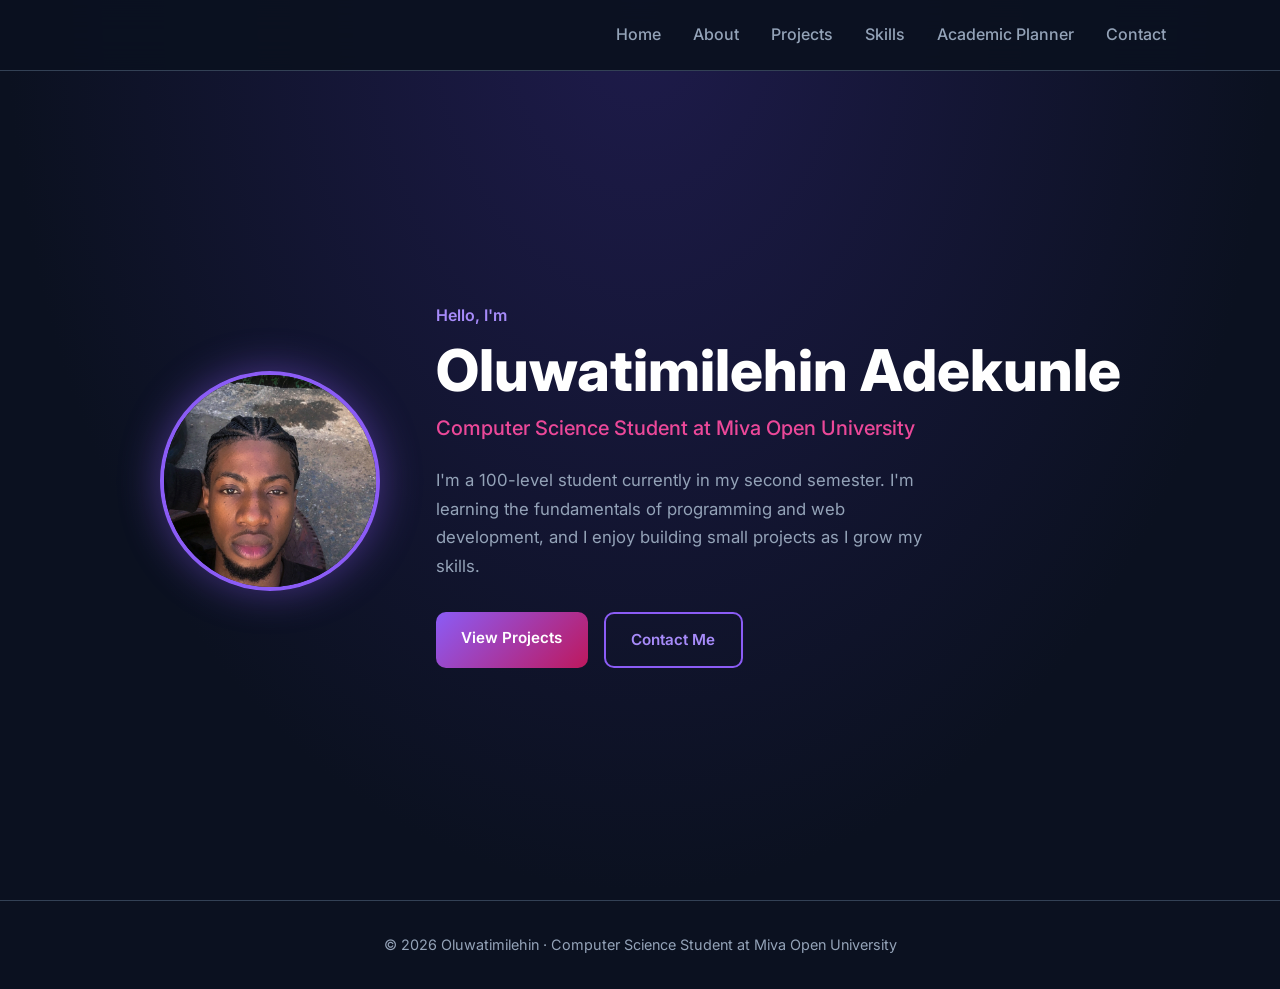
<file: index.html>
<!DOCTYPE html>
<html lang="en">
<head>
  <meta charset="UTF-8">
  <meta name="viewport" content="width=device-width, initial-scale=1.0">
  <title>Oluwatimilehin's | Portfolio</title>
  <meta name="description" content="Portfolio of a Computer Science student at Miva University">
  <link rel="stylesheet" href="styles.css">
  <link rel="preconnect" href="https://fonts.googleapis.com">
  <link href="https://fonts.googleapis.com/css2?family=Inter:wght@400;500;600;700;800&display=swap" rel="stylesheet">
</head>
<body>

  <!-- Navigation -->
  <nav class="navbar">
    <div class="container">
      <a href="index.html" class="logo"><span></span></a>
      <ul class="nav-links">
        <li><a href="index.html">Home</a></li>
        <li><a href="about.html">About</a></li>
        <li><a href="projects.html">Projects</a></li>
        <li><a href="skills.html">Skills</a></li>
       <li><a href="academic-planner.html">Academic Planner</a></li>
        <li><a href="contact.html">Contact</a></li>
      </ul>
      <button class="menu-toggle" aria-label="Menu">☰</button>
    </div>
  </nav>

  <!-- Hero Section -->
  <section id="home" class="hero">
    <div class="container hero-container">
      <div class="hero-image">
        <img src="profile.jpg" alt="Your Name">
      </div>
      <div class="hero-text">
        <p class="greeting">Hello, I'm</p>
        <h1>Oluwatimilehin Adekunle</h1>
        <h2 class="subtitle">Computer Science Student at Miva Open University</h2>
        <p class="hero-desc">
          I'm a 100-level student currently in my second semester.  
          I'm learning the fundamentals of programming and web development,  
          and I enjoy building small projects as I grow my skills.
        </p>
        <div class="hero-buttons">
          <a href="projects.html" class="btn primary">View Projects</a>
          <a href="contact.html" class="btn secondary">Contact Me</a>
        </div>
      </div>
    </div>
  </section>

  <footer>
    <div class="container">
      <p>© 2026 Oluwatimilehin · Computer Science Student at Miva Open University</p>
    </div>
  </footer>

  <script src="script.js"></script>
</body>
</html>
</file>
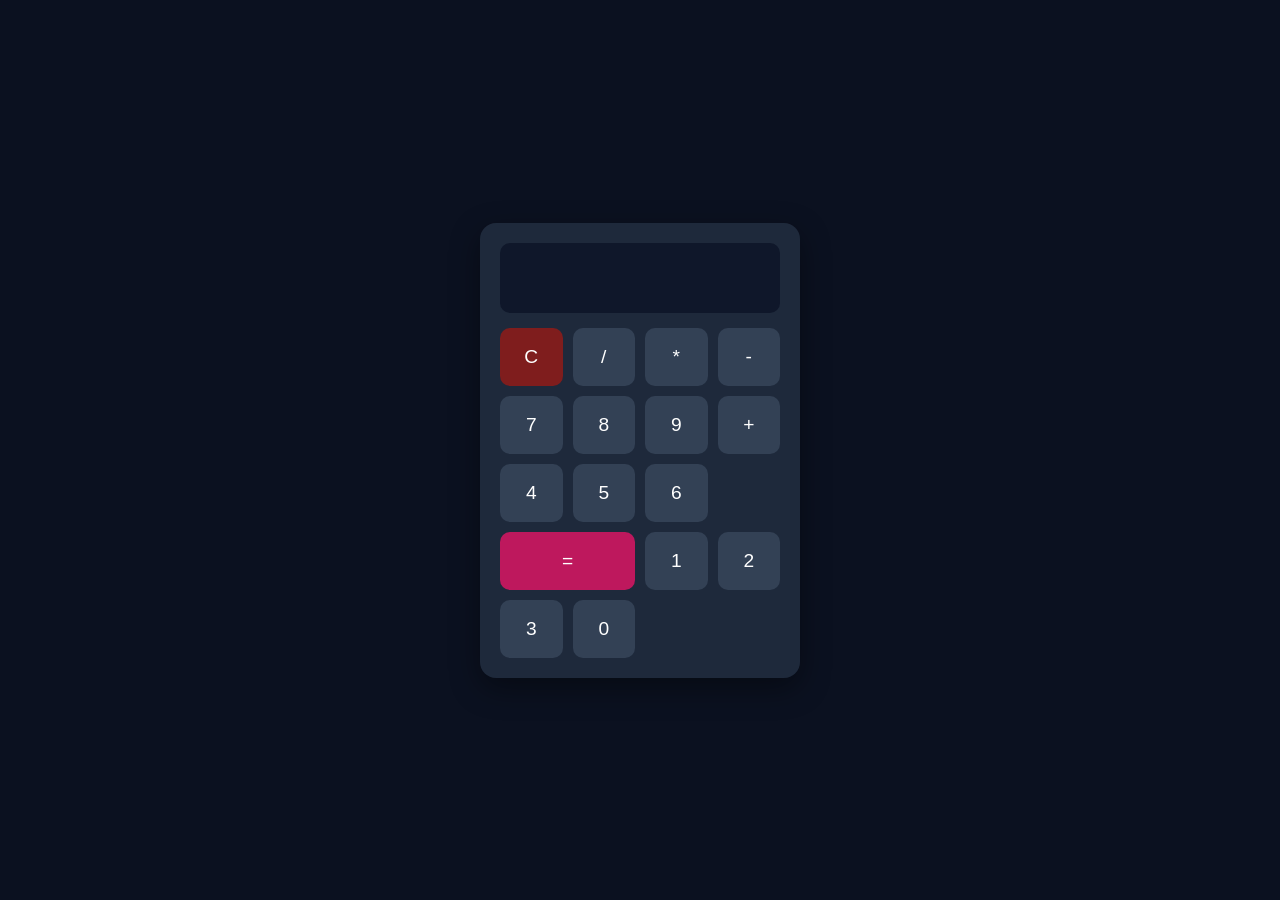
<file: projects/calculator/index.html>
<!DOCTYPE html>
<html lang="en">
<head>
  <meta charset="UTF-8">
  <meta name="viewport" content="width=device-width, initial-scale=1.0">
  <title>Simple Calculator</title>
  <style>
    * { margin: 0; padding: 0; box-sizing: border-box; font-family: Arial, sans-serif; }
    body { background: #0b1120; height: 100vh; display: flex; justify-content: center; align-items: center; }
    .calculator { background: #1e293b; padding: 20px; border-radius: 16px; width: 320px; box-shadow: 0 10px 30px rgba(0,0,0,0.4); }
    #display { width: 100%; height: 70px; background: #0f172a; color: white; border: none; border-radius: 10px; font-size: 2rem; text-align: right; padding: 10px 15px; margin-bottom: 15px; }
    .buttons { display: grid; grid-template-columns: repeat(4, 1fr); gap: 10px; }
    button { padding: 18px; font-size: 1.2rem; border: none; border-radius: 10px; background: #334155; color: white; cursor: pointer; }
    button:hover { background: #8b5cf6; }
    .equal { background: #be185d; grid-column: span 2; }
    .equal:hover { background: #ec4899; }
    .clear { background: #7f1d1d; }
  </style>
</head>
<body>
  <div class="calculator">
    <input type="text" id="display" disabled>
    <div class="buttons">
      <button class="clear" onclick="clearDisplay()">C</button>
      <button onclick="append('/')">/</button>
      <button onclick="append('*')">*</button>
      <button onclick="append('-')">-</button>
      <button onclick="append('7')">7</button>
      <button onclick="append('8')">8</button>
      <button onclick="append('9')">9</button>
      <button onclick="append('+')">+</button>
      <button onclick="append('4')">4</button>
      <button onclick="append('5')">5</button>
      <button onclick="append('6')">6</button>
      <button onclick="calculate()" class="equal">=</button>
      <button onclick="append('1')">1</button>
      <button onclick="append('2')">2</button>
      <button onclick="append('3')">3</button>
      <button onclick="append('0')">0</button>
    </div>
  </div>
  <script>
    const display = document.getElementById('display');
    function append(value) { display.value += value; }
    function clearDisplay() { display.value = ''; }
    function calculate() {
      try { display.value = eval(display.value); } 
      catch { display.value = 'Error'; }
    }
  </script>
</body>
</html>
</file>
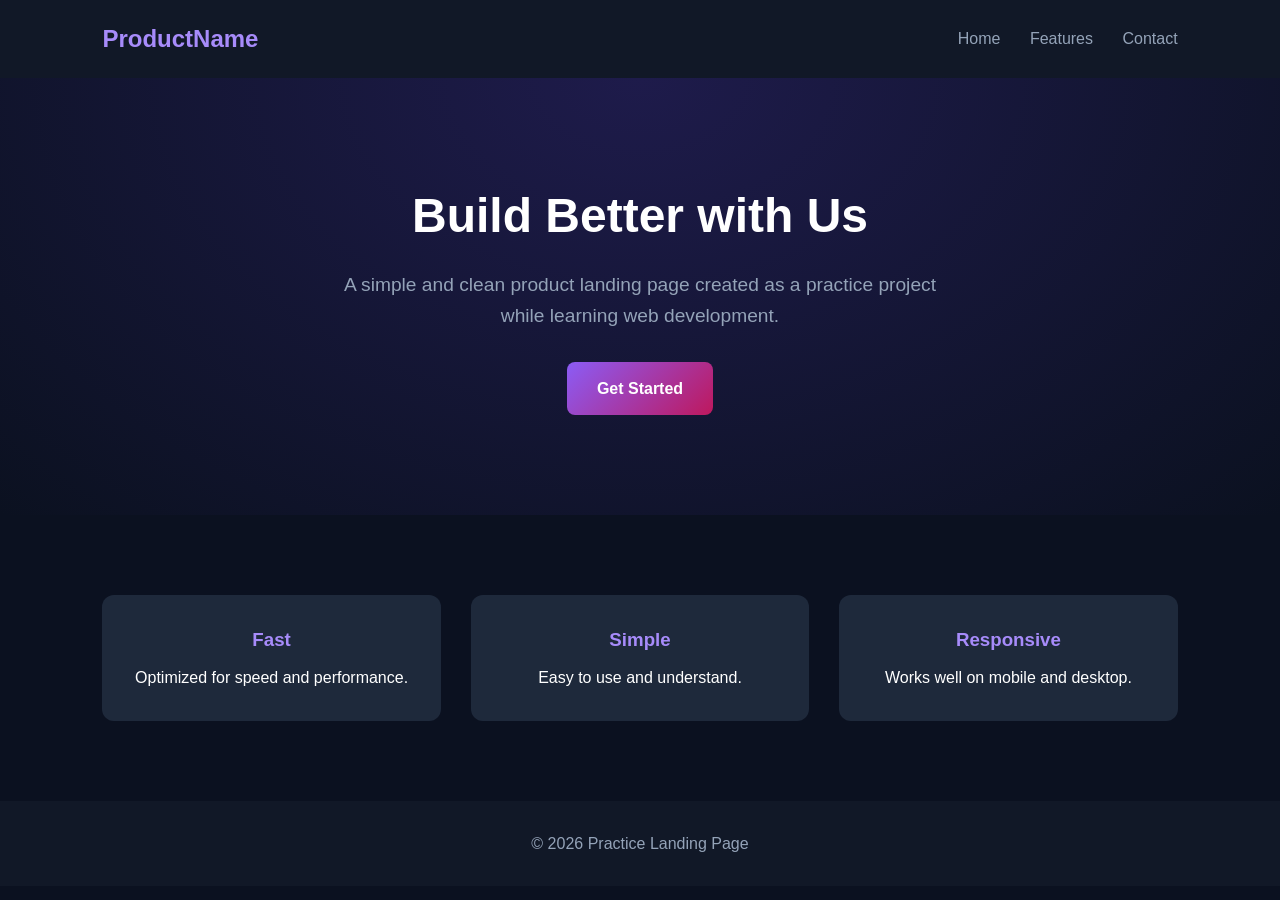
<file: projects/landing-page/index.html>
<!DOCTYPE html>
<html lang="en">
<head>
  <meta charset="UTF-8">
  <meta name="viewport" content="width=device-width, initial-scale=1.0">
  <title>Product Landing Page</title>
  <style>
    * { margin: 0; padding: 0; box-sizing: border-box; font-family: Arial, sans-serif; }
    body { background: #0b1120; color: white; line-height: 1.6; }
    header { display: flex; justify-content: space-between; align-items: center; padding: 20px 8%; background: #111827; }
    .logo { font-size: 1.5rem; font-weight: bold; color: #a78bfa; }
    nav a { color: #94a3b8; margin-left: 25px; text-decoration: none; }
    nav a:hover { color: #a78bfa; }
    .hero { text-align: center; padding: 100px 20px; background: radial-gradient(ellipse at top, #1e1b4b, #0b1120); }
    .hero h1 { font-size: 3rem; margin-bottom: 15px; }
    .hero p { color: #94a3b8; max-width: 600px; margin: 0 auto 30px; font-size: 1.2rem; }
    .btn { display: inline-block; padding: 14px 30px; background: linear-gradient(135deg, #8b5cf6, #be185d); color: white; text-decoration: none; border-radius: 8px; font-weight: bold; }
    .features { display: grid; grid-template-columns: repeat(auto-fit, minmax(250px, 1fr)); gap: 30px; padding: 80px 8%; }
    .feature { background: #1e293b; padding: 30px; border-radius: 12px; text-align: center; }
    .feature h3 { color: #a78bfa; margin-bottom: 10px; }
    footer { text-align: center; padding: 30px; background: #111827; color: #94a3b8; }
  </style>
</head>
<body>
  <header>
    <div class="logo">ProductName</div>
    <nav>
      <a href="#">Home</a>
      <a href="#">Features</a>
      <a href="#">Contact</a>
    </nav>
  </header>
  <section class="hero">
    <h1>Build Better with Us</h1>
    <p>A simple and clean product landing page created as a practice project while learning web development.</p>
    <a href="#" class="btn">Get Started</a>
  </section>
  <section class="features">
    <div class="feature"><h3>Fast</h3><p>Optimized for speed and performance.</p></div>
    <div class="feature"><h3>Simple</h3><p>Easy to use and understand.</p></div>
    <div class="feature"><h3>Responsive</h3><p>Works well on mobile and desktop.</p></div>
  </section>
  <footer><p>© 2026 Practice Landing Page</p></footer>
</body>
</html>
</file>
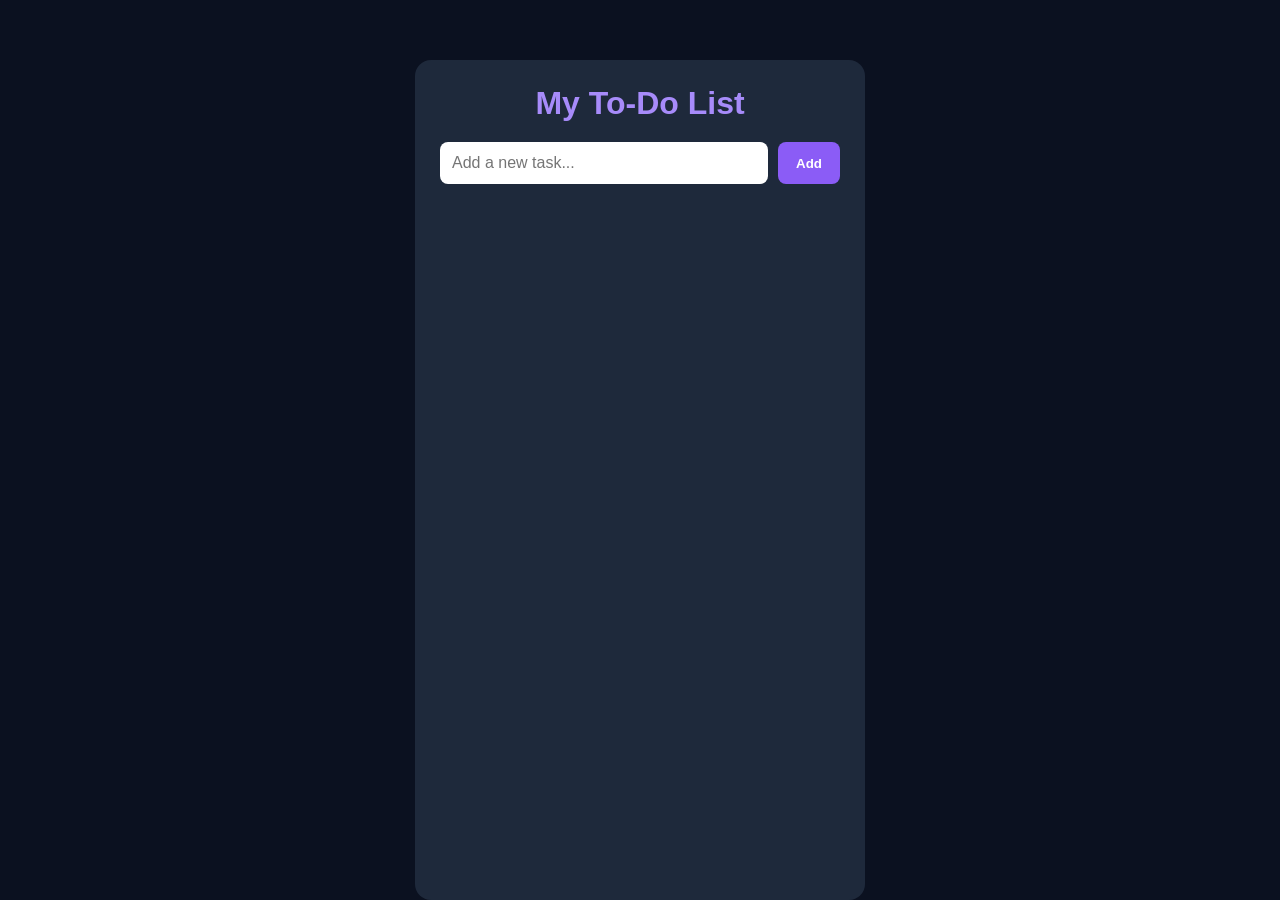
<file: projects/todo-list/index.html>
<!DOCTYPE html>
<html lang="en">
<head>
  <meta charset="UTF-8">
  <meta name="viewport" content="width=device-width, initial-scale=1.0">
  <title>To-Do List</title>
  <style>
    * { margin: 0; padding: 0; box-sizing: border-box; font-family: Arial, sans-serif; }
    body { background: #0b1120; color: white; min-height: 100vh; display: flex; justify-content: center; padding-top: 60px; }
    .container { width: 100%; max-width: 450px; background: #1e293b; padding: 25px; border-radius: 16px; }
    h1 { text-align: center; margin-bottom: 20px; color: #a78bfa; }
    .input-section { display: flex; gap: 10px; margin-bottom: 20px; }
    input { flex: 1; padding: 12px; border: none; border-radius: 8px; font-size: 1rem; }
    button { padding: 12px 18px; background: #8b5cf6; color: white; border: none; border-radius: 8px; cursor: pointer; font-weight: bold; }
    button:hover { background: #7c3aed; }
    ul { list-style: none; }
    li { background: #334155; padding: 12px 15px; margin-bottom: 10px; border-radius: 8px; display: flex; justify-content: space-between; align-items: center; }
    li.completed { text-decoration: line-through; opacity: 0.6; }
    .delete-btn { background: #be185d; padding: 6px 10px; font-size: 0.85rem; }
  </style>
</head>
<body>
  <div class="container">
    <h1>My To-Do List</h1>
    <div class="input-section">
      <input type="text" id="taskInput" placeholder="Add a new task...">
      <button onclick="addTask()">Add</button>
    </div>
    <ul id="taskList"></ul>
  </div>
  <script>
    function addTask() {
      const input = document.getElementById('taskInput');
      const taskText = input.value.trim();
      if (taskText === '') return;
      const li = document.createElement('li');
      li.innerHTML = `
        <span onclick="this.parentElement.classList.toggle('completed')">${taskText}</span>
        <button class="delete-btn" onclick="this.parentElement.remove()">Delete</button>
      `;
      document.getElementById('taskList').appendChild(li);
      input.value = '';
    }
    document.getElementById('taskInput').addEventListener('keypress', function(e) {
      if (e.key === 'Enter') addTask();
    });
  </script>
</body>
</html>
</file>
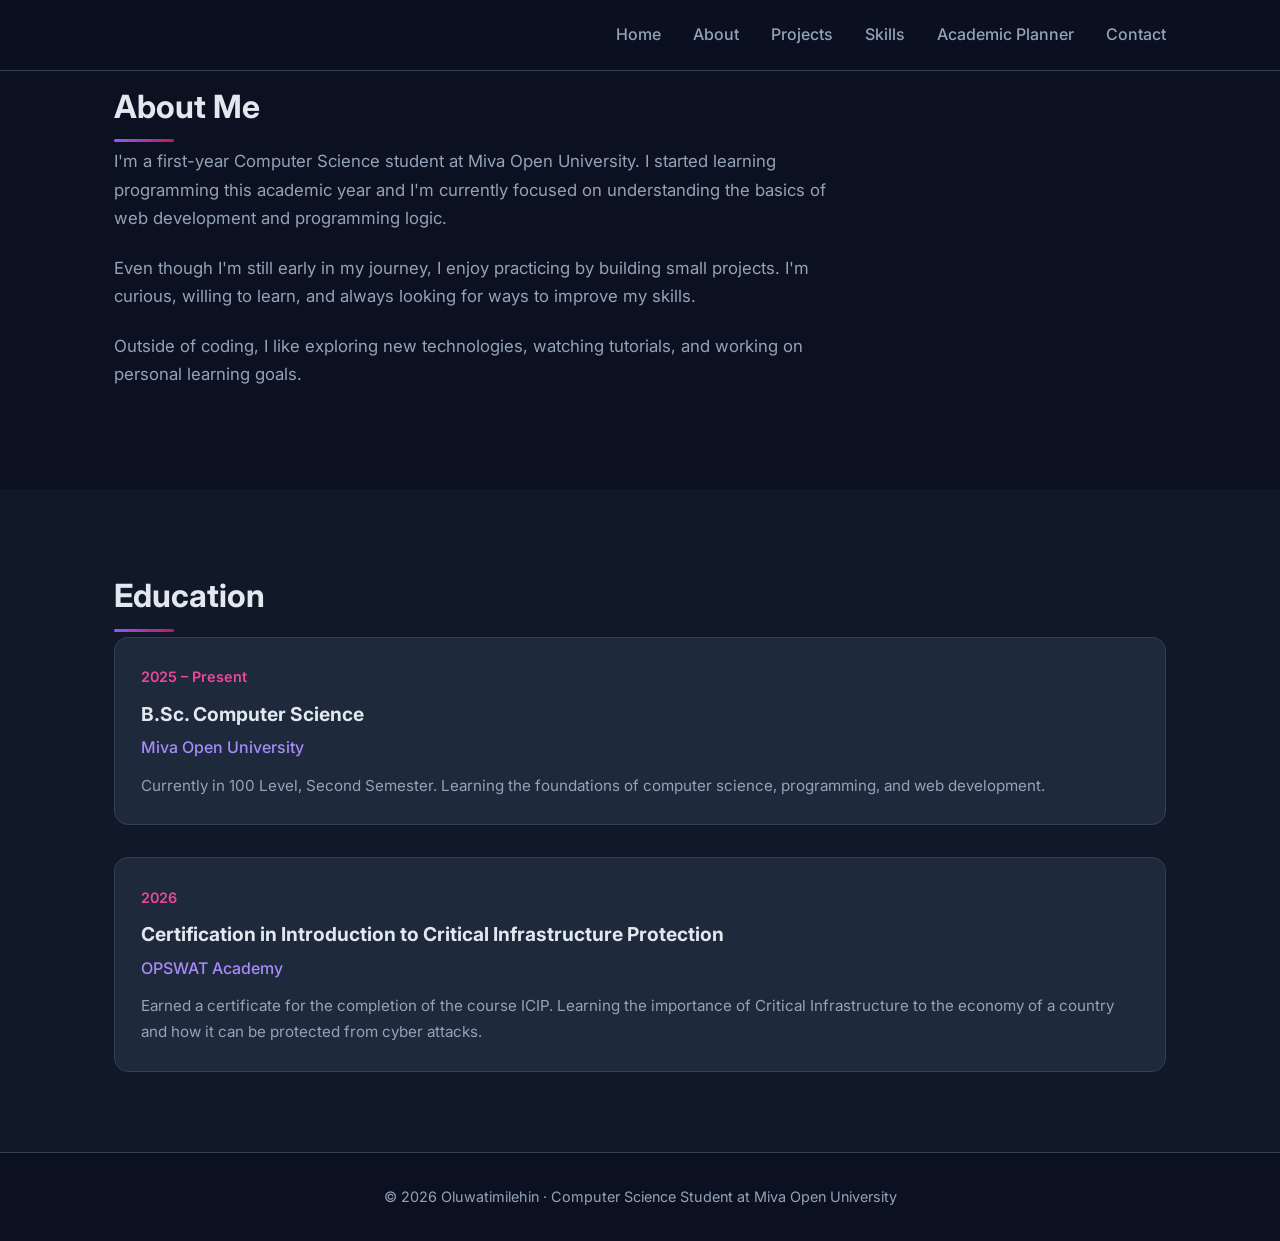
<file: about.html>
<!DOCTYPE html>
<html lang="en">
<head>
  <meta charset="UTF-8">
  <meta name="viewport" content="width=device-width, initial-scale=1.0">
  <title>About | Oluwatimilehin's Portfolio</title>
  <link rel="stylesheet" href="styles.css">
  <link rel="preconnect" href="https://fonts.googleapis.com">
  <link href="https://fonts.googleapis.com/css2?family=Inter:wght@400;500;600;700;800&display=swap" rel="stylesheet">
</head>
<body>

  <!-- Navigation -->
  <nav class="navbar">
    <div class="container">
      <a href="index.html" class="logo"><span></span></a>
      <ul class="nav-links">
        <li><a href="index.html">Home</a></li>
        <li><a href="about.html">About</a></li>
        <li><a href="projects.html">Projects</a></li>
        <li><a href="skills.html">Skills</a></li>
        <li><a href="academic-planner.html">Academic Planner</a></li>
        <li><a href="contact.html">Contact</a></li>
      </ul>
      <button class="menu-toggle" aria-label="Menu">☰</button>
    </div>
  </nav>

  <!-- About -->
  <section id="about" class="section">
    <div class="container">
      <h2 class="section-title">About Me</h2>
      <div class="about-text">
        <p>
          I'm a first-year Computer Science student at Miva Open University.  
          I started learning programming this academic year and I'm currently focused on understanding the basics of web development and programming logic.
        </p>
        <p>
          Even though I'm still early in my journey, I enjoy practicing by building small projects.  
          I'm curious, willing to learn, and always looking for ways to improve my skills.
        </p>
        <p>
          Outside of coding, I like exploring new technologies, watching tutorials, and working on personal learning goals.
        </p>
      </div>
    </div>
  </section>
<!-- Education -->
  <section id="education" class="section alt">
    <div class="container">
      <h2 class="section-title">Education</h2>
      
      <div class="education-grid">
        <div class="edu-card">
          <span class="edu-year">2025 – Present</span>
          <h3>B.Sc. Computer Science</h3>
          <h4>Miva Open University</h4>
          <p>
            Currently in 100 Level, Second Semester.  
            Learning the foundations of computer science, programming, and web development.
          </p>
        </div>
      </div>
      
      <div class="education-grid" style="margin-top: 2rem;">
        <div class="edu-card">
          <span class="edu-year">2026</span>
          <h3>Certification in Introduction to Critical Infrastructure Protection</h3>
          <h4>OPSWAT Academy</h4>
          <p>
            Earned a certificate for the completion of the course ICIP.  
            Learning the importance of Critical Infrastructure to the economy of a country and how it can be protected from cyber attacks.
          </p>
        </div>
      </div>

    </div>
  </section>

  <footer>
    <div class="container">
      <p>© 2026 Oluwatimilehin · Computer Science Student at Miva Open University</p>
    </div>
  </footer>

  <script src="script.js"></script>
</body>
</html>
</file>
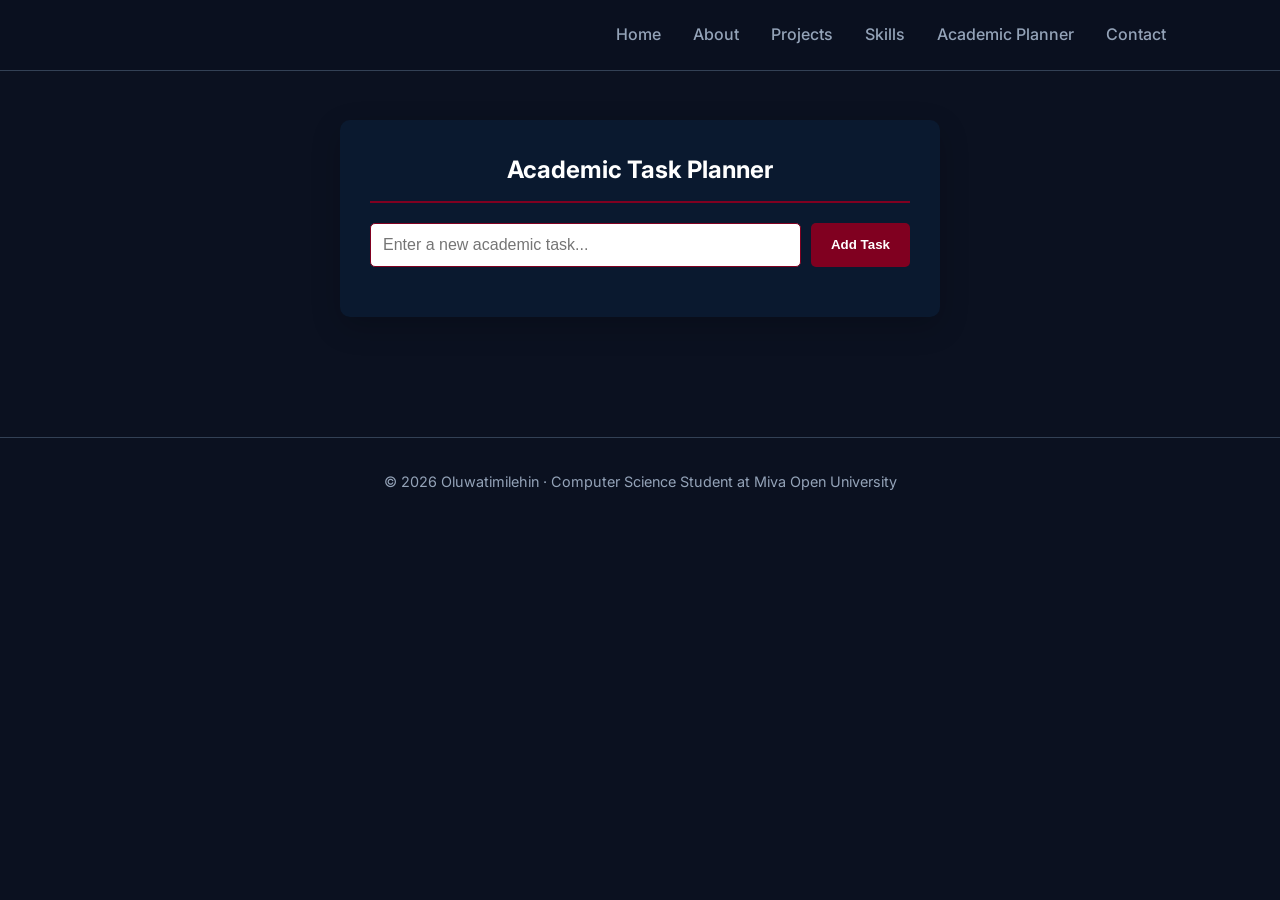
<file: academic-planner.html>
<!DOCTYPE html>
<html lang="en">
<head>
  <meta charset="UTF-8">
  <meta name="viewport" content="width=device-width, initial-scale=1.0">
  <title>Academic Planner | Oluwatimilehin's Portfolio</title>
  <link rel="stylesheet" href="styles.css">
  <link rel="preconnect" href="https://fonts.googleapis.com">
  <link href="https://fonts.googleapis.com/css2?family=Inter:wght@400;500;600;700;800&display=swap" rel="stylesheet">
  <style>
    /* Specific styles for the Academic Planner */
    .planner-container {
      max-width: 600px;
      margin: 40px auto;
      background-color: #0A192F; /* Deep Blue */
      border-radius: 10px;
      padding: 30px;
      box-shadow: 0 10px 30px rgba(0, 0, 0, 0.2);
      color: white;
    }
    .planner-title {
      text-align: center;
      color: #FFFFFF;
      margin-bottom: 20px;
      border-bottom: 2px solid #800020; /* Burgundy */
      padding-bottom: 10px;
    }
    .input-group {
      display: flex;
      gap: 10px;
      margin-bottom: 20px;
    }
    .input-group input {
      flex: 1;
      padding: 12px;
      border: 1px solid #800020;
      border-radius: 5px;
      font-size: 16px;
      outline: none;
    }
    .input-group button {
      padding: 12px 20px;
      background-color: #800020; /* Burgundy */
      color: white;
      border: none;
      border-radius: 5px;
      cursor: pointer;
      font-weight: bold;
      transition: background 0.3s;
    }
    .input-group button:hover {
      background-color: #a30029;
    }
    .task-list {
      list-style: none;
      padding: 0;
      margin: 0;
    }
    .task-item {
      display: flex;
      justify-content: space-between;
      align-items: center;
      background-color: #112240;
      padding: 15px;
      margin-bottom: 10px;
      border-radius: 5px;
      border-left: 4px solid #800020;
      transition: opacity 0.3s;
    }
    .task-text {
      flex: 1;
      cursor: pointer;
      font-size: 16px;
    }
    .task-item.completed .task-text {
      text-decoration: line-through;
      color: #8892b0;
    }
    .delete-btn {
      background-color: transparent;
      color: #ff4d4d;
      border: 1px solid #ff4d4d;
      padding: 5px 10px;
      border-radius: 3px;
      cursor: pointer;
      transition: 0.3s;
    }
    .delete-btn:hover {
      background-color: #ff4d4d;
      color: white;
    }
  </style>
</head>
<body>

  <!-- Navigation (Now includes the Planner link) -->
  <nav class="navbar">
    <div class="container">
      <a href="index.html" class="logo"><span></span></a>
      <ul class="nav-links">
        <li><a href="index.html">Home</a></li>
        <li><a href="about.html">About</a></li>
        <li><a href="projects.html">Projects</a></li>
        <li><a href="skills.html">Skills</a></li>
        <li><a href="academic-planner.html">Academic Planner</a></li>
        <li><a href="contact.html">Contact</a></li>
      </ul>
      <button class="menu-toggle" aria-label="Menu">☰</button>
    </div>
  </nav>

  <!-- Planner Section -->
  <section id="planner-section" class="section">
    <div class="container">
      <div class="planner-container">
        <h2 class="planner-title">Academic Task Planner</h2>
        
        <div class="input-group">
          <input type="text" id="taskInput" placeholder="Enter a new academic task...">
          <button id="addTaskBtn">Add Task</button>
        </div>

        <ul class="task-list" id="taskList">
          <!-- Tasks will be injected here by JavaScript -->
        </ul>
      </div>
    </div>
  </section>

  <!-- Footer -->
  <footer>
    <div class="container">
      <p>© 2026 Oluwatimilehin · Computer Science Student at Miva Open University</p>
    </div>
  </footer>

  <script src="script.js"></script>
  
  <!-- Planner JavaScript logic -->
  <script>
    const taskInput = document.getElementById('taskInput');
    const addTaskBtn = document.getElementById('addTaskBtn');
    const taskList = document.getElementById('taskList');

    // Load tasks from local storage or set to an empty array
    let tasks = JSON.parse(localStorage.getItem('academicTasks')) || [];

    // Function to render tasks to the screen
    function renderTasks() {
      taskList.innerHTML = '';
      
      tasks.forEach((task, index) => {
        const li = document.createElement('li');
        li.className = `task-item ${task.completed ? 'completed' : ''}`;
        
        li.innerHTML = `
          <span class="task-text" onclick="toggleTask(${index})">${task.text}</span>
          <button class="delete-btn" onclick="deleteTask(${index})">Delete</button>
        `;
        
        taskList.appendChild(li);
      });
    }

    // Function to add a new task
    function addTask() {
      const taskText = taskInput.value.trim();
      if (taskText !== '') {
        tasks.push({ text: taskText, completed: false });
        localStorage.setItem('academicTasks', JSON.stringify(tasks));
        taskInput.value = '';
        renderTasks();
      }
    }

    // Function to cross out / un-cross out a task
    function toggleTask(index) {
      tasks[index].completed = !tasks[index].completed;
      localStorage.setItem('academicTasks', JSON.stringify(tasks));
      renderTasks();
    }

    // Function to completely delete a task
    function deleteTask(index) {
      tasks.splice(index, 1);
      localStorage.setItem('academicTasks', JSON.stringify(tasks));
      renderTasks();
    }

    // Event listeners
    addTaskBtn.addEventListener('click', addTask);
    taskInput.addEventListener('keypress', function(e) {
      if (e.key === 'Enter') {
        addTask();
      }
    });

    // Render tasks immediately when the page loads
    renderTasks();
  </script>
</body>
</html>
</file>
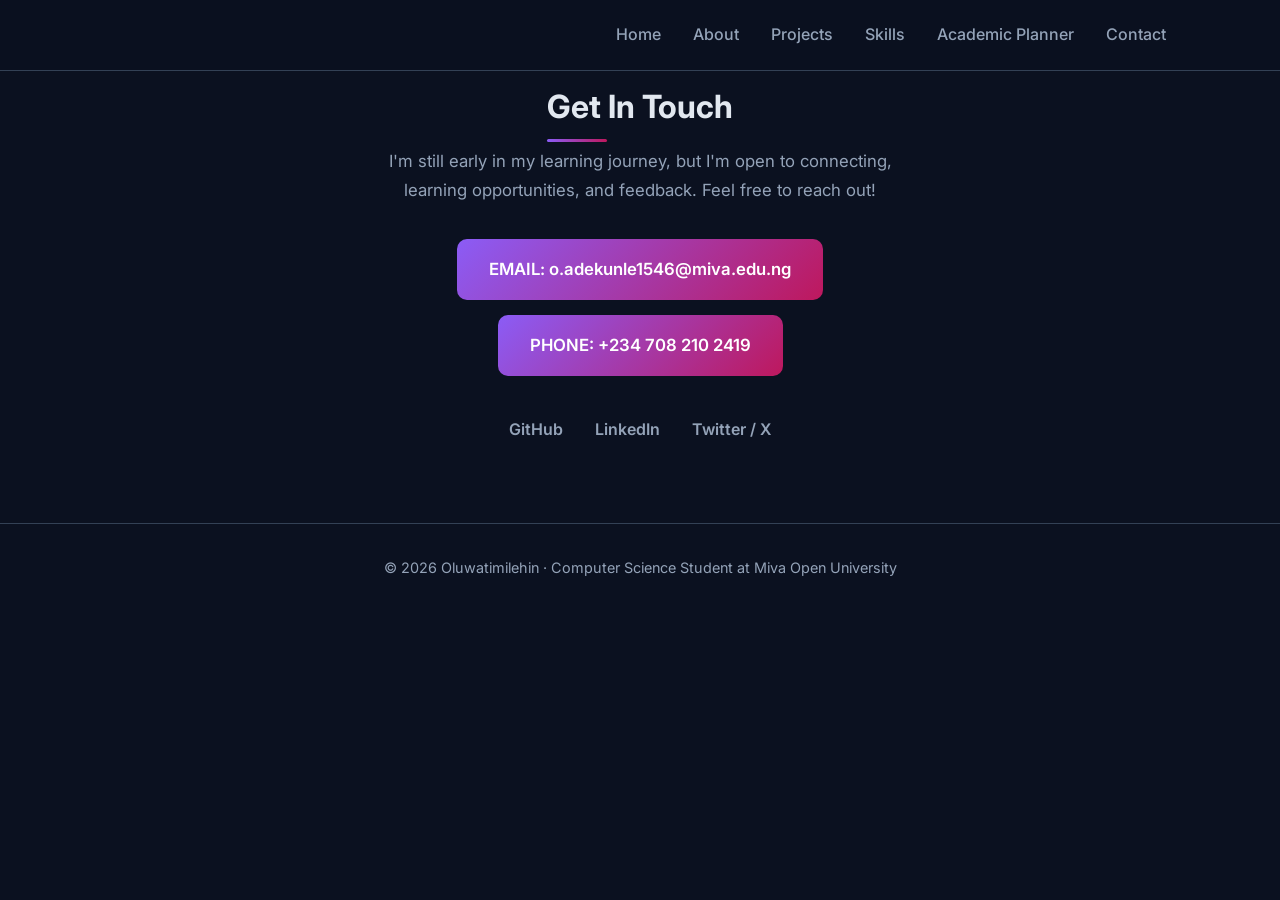
<file: contact.html>
<!DOCTYPE html>
<html lang="en">
<head>
  <meta charset="UTF-8">
  <meta name="viewport" content="width=device-width, initial-scale=1.0">
  <title>Contact | Oluwatimilehin's Portfolio</title>
  <link rel="stylesheet" href="styles.css">
  <link rel="preconnect" href="https://fonts.googleapis.com">
  <link href="https://fonts.googleapis.com/css2?family=Inter:wght@400;500;600;700;800&display=swap" rel="stylesheet">
</head>
<body>

  <!-- Navigation -->
  <nav class="navbar">
    <div class="container">
      <a href="index.html" class="logo"><span></span></a>
      <ul class="nav-links">
        <li><a href="index.html">Home</a></li>
        <li><a href="about.html">About</a></li>
        <li><a href="projects.html">Projects</a></li>
        <li><a href="skills.html">Skills</a></li>
        <li><a href="academic-planner.html">Academic Planner</a></li>
        <li><a href="contact.html">Contact</a></li>
      </ul>
      <button class="menu-toggle" aria-label="Menu">☰</button>
    </div>
  </nav>

  <!-- Contact -->
  <section id="contact" class="section contact">
    <div class="container">
      <h2 class="section-title">Get In Touch</h2>
      <p class="contact-text">
        I'm still early in my learning journey, but I'm open to connecting,  
        learning opportunities, and feedback. Feel free to reach out!
      </p>
      
      <p style="margin-bottom: 15px;">
        <a href="mailto:o.adekunle1546@miva.edu.ng" class="btn primary large">EMAIL: o.adekunle1546@miva.edu.ng</a>
      </p>
      
      <p style="margin-bottom: 30px;">
        <a href="tel:+2347082102419" class="btn primary large">PHONE: +234 708 210 2419</a>
      </p>
      
      <div class="social-links">
        <a href="https://github.com/phil01-mac" target="_blank">GitHub</a>
        <a href="https://linkedin.com/in/oluwatimilehin-adekunle-b11372269" target="_blank">LinkedIn</a>
        <a href="https://x.com/AdekunleTi89703" target="_blank">Twitter / X</a>
      </div>
    </div>
  </section>

  <footer>
    <div class="container">
      <p>© 2026 Oluwatimilehin · Computer Science Student at Miva Open University</p>
    </div>
  </footer>

  <script src="script.js"></script>
</body>
</html>
</file>
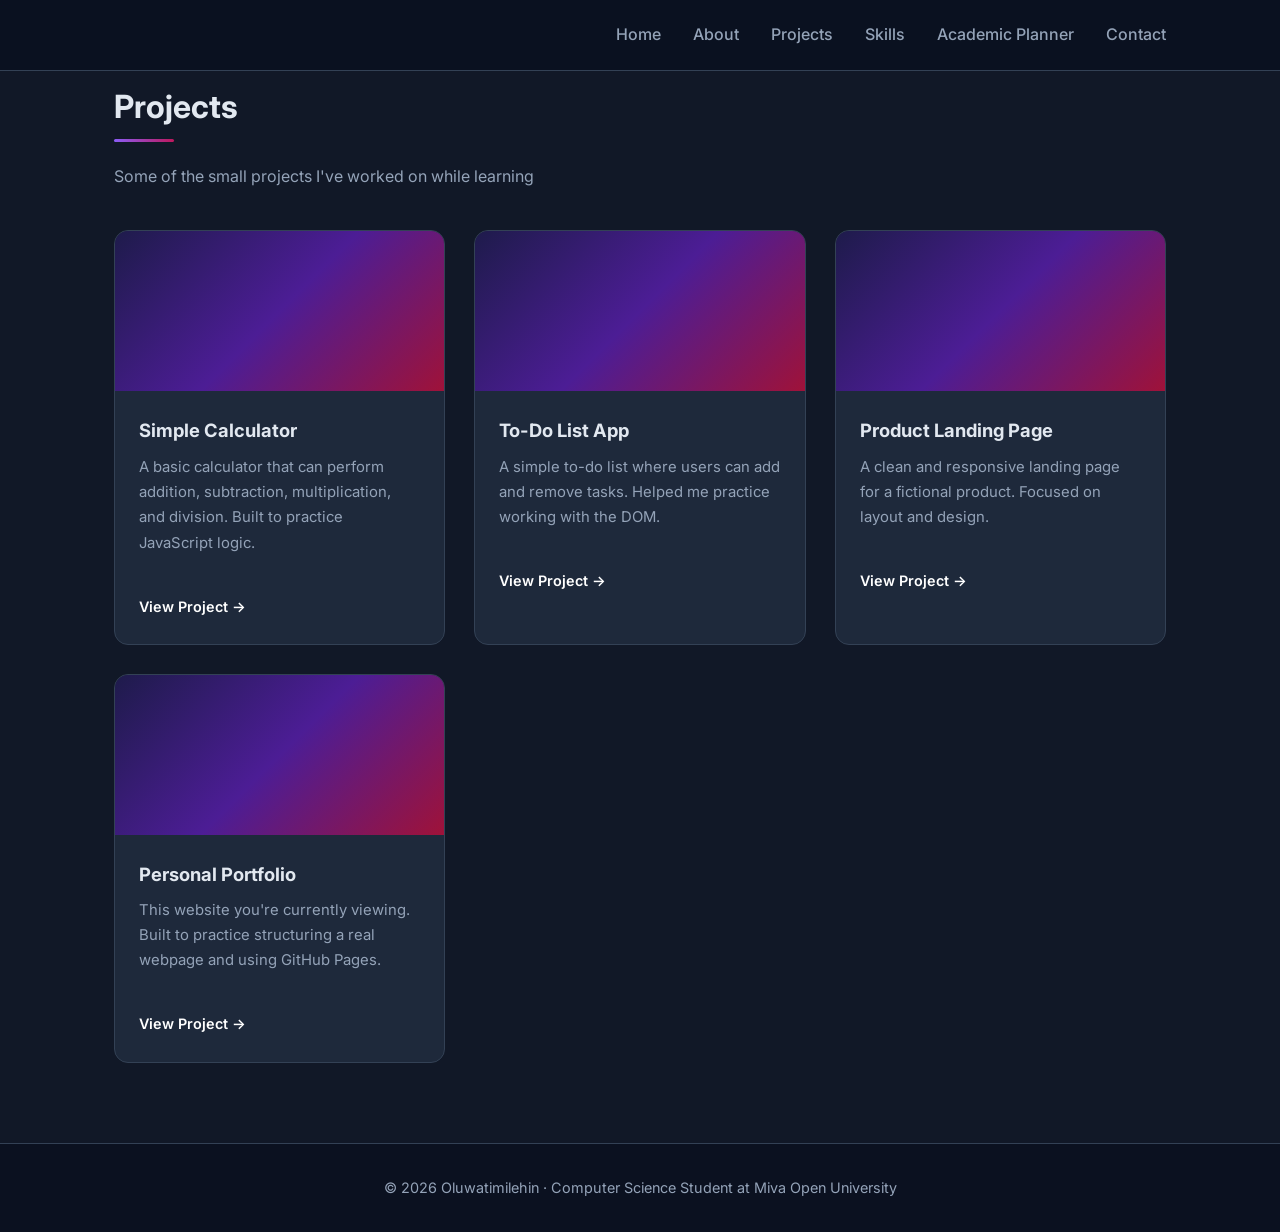
<file: projects.html>
<!DOCTYPE html>
<html lang="en">
<head>
  <meta charset="UTF-8">
  <meta name="viewport" content="width=device-width, initial-scale=1.0">
  <title>Projects | Oluwatimilehin's Portfolio</title>
  <link rel="stylesheet" href="styles.css">
  <link rel="preconnect" href="https://fonts.googleapis.com">
  <link href="https://fonts.googleapis.com/css2?family=Inter:wght@400;500;600;700;800&display=swap" rel="stylesheet">
</head>
<body>

  <!-- Navigation -->
  <nav class="navbar">
    <div class="container">
      <a href="index.html" class="logo"><span></span></a>
      <ul class="nav-links">
        <li><a href="index.html">Home</a></li>
        <li><a href="about.html">About</a></li>
        <li><a href="projects.html">Projects</a></li>
        <li><a href="skills.html">Skills</a></li>
        <li><a href="academic-planner.html">Academic Planner</a></li>
        <li><a href="contact.html">Contact</a></li>
      </ul>
      <button class="menu-toggle" aria-label="Menu">☰</button>
    </div>
  </nav>

  <!-- Projects -->
  <section id="projects" class="section alt">
    <div class="container">
      <h2 class="section-title">Projects</h2>
      <p class="section-subtitle">Some of the small projects I've worked on while learning</p>

      <div class="projects-grid">
        <!-- Calculator -->
        <article class="project-card">
          <div class="project-image">
            <div class="placeholder"></div>
          </div>
          <div class="project-info">
            <h3>Simple Calculator</h3>
            <p>A basic calculator that can perform addition, subtraction, multiplication, and division. Built to practice JavaScript logic.</p>
            <div class="tech-tags"></div>
            <div class="project-links">
              <a href="./projects/calculator/index.html" target="_blank">View Project →</a>
            </div>
          </div>
        </article>

        <!-- To-Do List -->
        <article class="project-card">
          <div class="project-image">
            <div class="placeholder"></div>
          </div>
          <div class="project-info">
            <h3>To-Do List App</h3>
            <p>A simple to-do list where users can add and remove tasks. Helped me practice working with the DOM.</p>
            <div class="tech-tags"></div>
            <div class="project-links">
              <a href="./projects/todo-list/index.html" target="_blank">View Project →</a>
            </div>
          </div>
        </article>

        <!-- Landing Page -->
        <article class="project-card">
          <div class="project-image">
            <div class="placeholder"></div>
          </div>
          <div class="project-info">
            <h3>Product Landing Page</h3>
            <p>A clean and responsive landing page for a fictional product. Focused on layout and design.</p>
            <div class="tech-tags"></div>
            <div class="project-links">
              <a href="./projects/landing-page/index.html" target="_blank">View Project →</a>
            </div>
          </div>
        </article>

        <!-- Portfolio -->
        <article class="project-card">
          <div class="project-image">
            <div class="placeholder"></div>
          </div>
          <div class="project-info">
            <h3>Personal Portfolio</h3>
            <p>This website you're currently viewing. Built to practice structuring a real webpage and using GitHub Pages.</p>
            <div class="tech-tags"></div>
            <div class="project-links">
              <a href="./index.html">View Project →</a>
            </div>
          </div>
        </article>
      </div>
    </div>
  </section>

  <footer>
    <div class="container">
      <p>© 2026 Oluwatimilehin · Computer Science Student at Miva Open University</p>
    </div>
  </footer>

  <script src="script.js"></script>
</body>
</html>
</file>
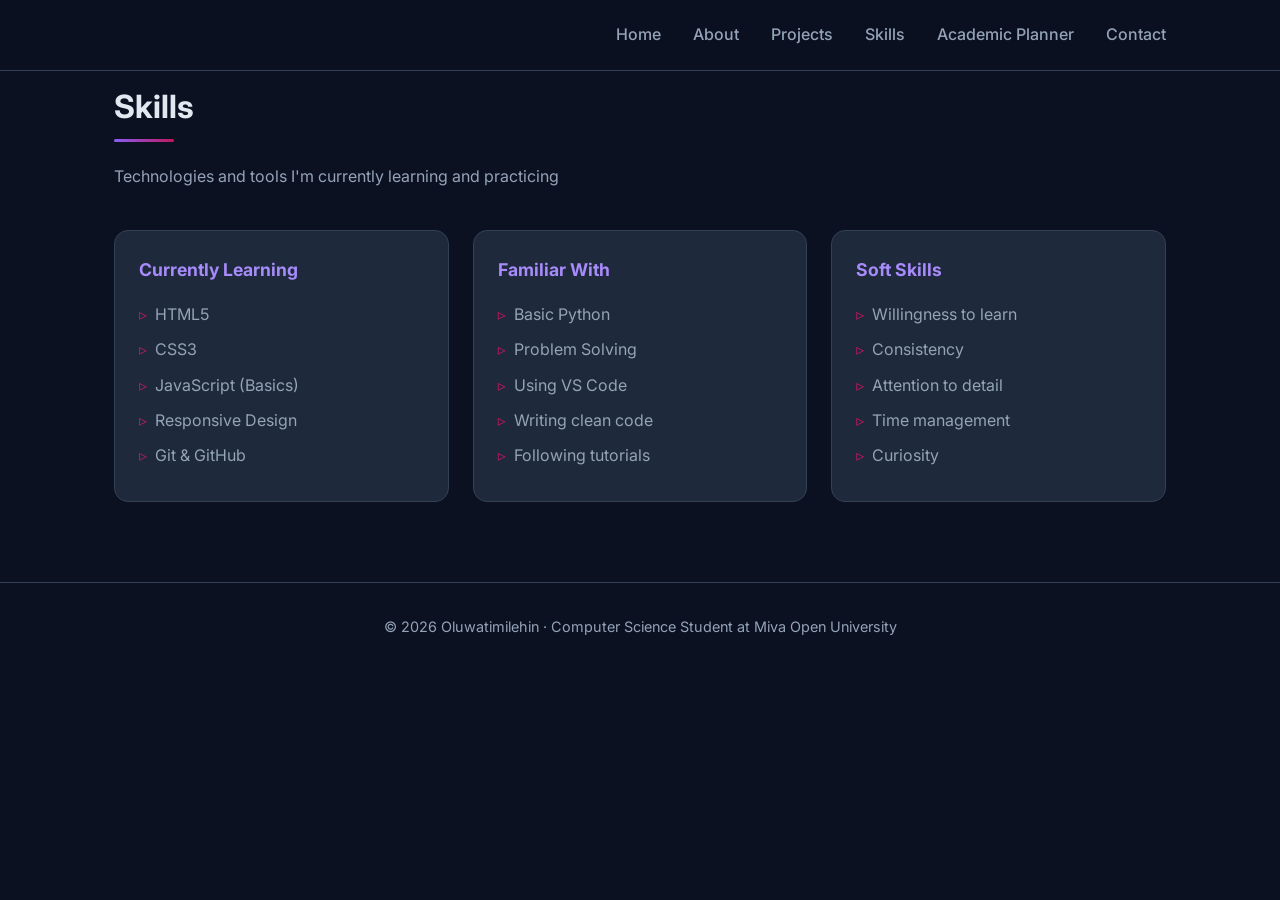
<file: skills.html>
<!DOCTYPE html>
<html lang="en">
<head>
  <meta charset="UTF-8">
  <meta name="viewport" content="width=device-width, initial-scale=1.0">
  <title>Skills | Oluwatimilehin's Portfolio</title>
  <link rel="stylesheet" href="styles.css">
  <link rel="preconnect" href="https://fonts.googleapis.com">
  <link href="https://fonts.googleapis.com/css2?family=Inter:wght@400;500;600;700;800&display=swap" rel="stylesheet">
</head>
<body>

  <!-- Navigation -->
  <nav class="navbar">
    <div class="container">
      <a href="index.html" class="logo"><span></span></a>
      <ul class="nav-links">
        <li><a href="index.html">Home</a></li>
        <li><a href="about.html">About</a></li>
        <li><a href="projects.html">Projects</a></li>
        <li><a href="skills.html">Skills</a></li>
        <li><a href="academic-planner.html">Academic Planner</a></li>
       <li><a href="contact.html">Contact</a></li>
      </ul>
      <button class="menu-toggle" aria-label="Menu">☰</button>
    </div>
  </nav>

  <!-- Skills -->
  <section id="skills" class="section">
    <div class="container">
      <h2 class="section-title">Skills</h2>
      <p class="section-subtitle">Technologies and tools I'm currently learning and practicing</p>

      <div class="skills-grid">
        <div class="skill-card">
          <h3>Currently Learning</h3>
          <ul>
            <li>HTML5</li>
            <li>CSS3</li>
            <li>JavaScript (Basics)</li>
            <li>Responsive Design</li>
            <li>Git & GitHub</li>
          </ul>
        </div>

        <div class="skill-card">
          <h3>Familiar With</h3>
          <ul>
            <li>Basic Python</li>
            <li>Problem Solving</li>
            <li>Using VS Code</li>
            <li>Writing clean code</li>
            <li>Following tutorials</li>
          </ul>
        </div>

        <div class="skill-card">
          <h3>Soft Skills</h3>
          <ul>
            <li>Willingness to learn</li>
            <li>Consistency</li>
            <li>Attention to detail</li>
            <li>Time management</li>
            <li>Curiosity</li>
          </ul>
        </div>
      </div>
    </div>
  </section>

  <footer>
    <div class="container">
      <p>© 2026 Oluwatimilehin · Computer Science Student at Miva Open University</p>
    </div>
  </footer>

  <script src="script.js"></script>
</body>
</html>
</file>
<file: styles.css>
:root {
  --bg: #0b1120;
  --bg-alt: #111827;
  --bg-card: #1e293b;
  --text: #e2e8f0;
  --text-muted: #94a3b8;
  --purple: #8b5cf6;
  --purple-light: #a78bfa;
  --burgundy: #be185d;
  --burgundy-light: #ec4899;
  --border: #334155;
  --radius: 14px;
}

* {
  margin: 0;
  padding: 0;
  box-sizing: border-box;
}

html {
  scroll-behavior: smooth;
}

body {
  font-family: 'Inter', system-ui, sans-serif;
  background: var(--bg);
  color: var(--text);
  line-height: 1.7;
}

.container {
  max-width: 1100px;
  margin: 0 auto;
  padding: 0 1.5rem;
}

/* ===== Navbar ===== */
.navbar {
  position: fixed;
  top: 0;
  width: 100%;
  background: rgba(11, 17, 32, 0.95);
  backdrop-filter: blur(16px);
  border-bottom: 1px solid var(--border);
  z-index: 1000;
}

.navbar .container {
  display: flex;
  justify-content: space-between;
  align-items: center;
  height: 70px;
}

.logo {
  font-weight: 800;
  font-size: 1.4rem;
  color: white;
  text-decoration: none;
}

.logo span {
  color: var(--purple);
}

.nav-links {
  display: flex;
  gap: 2rem;
  list-style: none;
}

.nav-links a {
  color: var(--text-muted);
  text-decoration: none;
  font-weight: 500;
  transition: color 0.25s;
}

.nav-links a:hover {
  color: var(--purple-light);
}

.menu-toggle {
  display: none;
  background: none;
  border: none;
  color: white;
  font-size: 1.6rem;
  cursor: pointer;
}

/* ===== Hero Section + Photo ===== */
.hero {
  min-height: 100vh;
  display: flex;
  align-items: center;
  padding-top: 70px;
  background: radial-gradient(ellipse at top, #1e1b4b 0%, #0b1120 70%);
}

.hero-container {
  display: flex;
  align-items: center;
  gap: 3.5rem;
}

.hero-image {
  flex-shrink: 0;
}

.hero-image img {
  width: 220px;
  height: 220px;
  object-fit: cover;
  border-radius: 50%;                 /* Circular photo */
  border: 4px solid var(--purple);
  box-shadow: 0 0 40px rgba(139, 92, 246, 0.45);
}

.hero-text {
  flex: 1;
}

.greeting {
  color: var(--purple-light);
  font-weight: 600;
  margin-bottom: 0.5rem;
}

.hero h1 {
  font-size: clamp(2.5rem, 6vw, 3.6rem);
  font-weight: 800;
  line-height: 1.15;
  margin-bottom: 0.5rem;
  color: white;
}

.subtitle {
  font-size: 1.25rem;
  font-weight: 500;
  color: var(--burgundy-light);
  margin-bottom: 1.3rem;
}

.hero-desc {
  max-width: 500px;
  color: var(--text-muted);
  font-size: 1.05rem;
  margin-bottom: 2rem;
}

.hero-buttons {
  display: flex;
  gap: 1rem;
  flex-wrap: wrap;
}

/* ===== Buttons ===== */
.btn {
  display: inline-block;
  padding: 0.8rem 1.6rem;
  border-radius: 10px;
  font-weight: 600;
  text-decoration: none;
  transition: all 0.25s;
  font-size: 0.95rem;
}

.btn.primary {
  background: linear-gradient(135deg, var(--purple), var(--burgundy));
  color: white;
}

.btn.primary:hover {
  transform: translateY(-2px);
  box-shadow: 0 8px 25px rgba(139, 92, 246, 0.4);
}

.btn.secondary {
  border: 2px solid var(--purple);
  color: var(--purple-light);
}

.btn.secondary:hover {
  background: rgba(139, 92, 246, 0.1);
}

.btn.large {
  padding: 1rem 2rem;
  font-size: 1.05rem;
}

/* ===== Sections ===== */
.section {
  padding: 5rem 0;
}

.section.alt {
  background: var(--bg-alt);
}

.section-title {
  font-size: 2rem;
  font-weight: 700;
  margin-bottom: 0.8rem;
  position: relative;
  display: inline-block;
}

.section-title::after {
  content: '';
  position: absolute;
  bottom: -8px;
  left: 0;
  width: 60px;
  height: 3px;
  background: linear-gradient(90deg, var(--purple), var(--burgundy));
  border-radius: 2px;
}

.section-subtitle {
  color: var(--text-muted);
  margin-bottom: 2.5rem;
  margin-top: 1rem;
}

/* About */
.about-text p {
  color: var(--text-muted);
  margin-bottom: 1.3rem;
  max-width: 750px;
  font-size: 1.05rem;
}

/* Projects */
.projects-grid {
  display: grid;
  grid-template-columns: repeat(auto-fit, minmax(280px, 1fr));
  gap: 1.8rem;
}

.project-card {
  background: var(--bg-card);
  border: 1px solid var(--border);
  border-radius: var(--radius);
  overflow: hidden;
  transition: all 0.3s;
}

.project-card:hover {
  transform: translateY(-6px);
  border-color: var(--purple);
}

.project-image .placeholder {
  height: 160px;
  background: linear-gradient(135deg, #1e1b4b, #4c1d95, #9f1239);
}

.project-info {
  padding: 1.5rem;
}

.project-info h3 {
  font-size: 1.15rem;
  margin-bottom: 0.5rem;
}

.project-info p {
  color: var(--text-muted);
  font-size: 0.93rem;
  margin-bottom: 1.1rem;
}

.tech-tags {
  display: flex;
  flex-wrap: wrap;
  gap: 0.45rem;
  margin-bottom: 1.2rem;
}

.tech-tags span {
  background: rgba(139, 92, 246, 0.15);
  color: var(--purple-light);
  font-size: 0.75rem;
  padding: 0.25rem 0.6rem;
  border-radius: 999px;
}

.project-links a {
  color: white;
  text-decoration: none;
  font-weight: 600;
  font-size: 0.9rem;
}

.project-links a:hover {
  color: var(--burgundy-light);
}

/* Skills */
.skills-grid {
  display: grid;
  grid-template-columns: repeat(auto-fit, minmax(240px, 1fr));
  gap: 1.5rem;
}

.skill-card {
  background: var(--bg-card);
  border: 1px solid var(--border);
  border-radius: var(--radius);
  padding: 1.5rem;
}

.skill-card h3 {
  color: var(--purple-light);
  margin-bottom: 1rem;
  font-size: 1.1rem;
}

.skill-card ul {
  list-style: none;
}

.skill-card li {
  color: var(--text-muted);
  margin-bottom: 0.5rem;
  padding-left: 1rem;
  position: relative;
}

.skill-card li::before {
  content: "▹";
  position: absolute;
  left: 0;
  color: var(--burgundy);
}

/* Education */
.education-grid {
  display: grid;
  grid-template-columns: repeat(auto-fit, minmax(300px, 1fr));
  gap: 1.5rem;
}

.edu-card {
  background: var(--bg-card);
  border: 1px solid var(--border);
  border-radius: var(--radius);
  padding: 1.6rem;
}

.edu-year {
  display: inline-block;
  color: var(--burgundy-light);
  font-weight: 600;
  font-size: 0.9rem;
  margin-bottom: 0.5rem;
}

.edu-card h3 {
  font-size: 1.2rem;
  margin-bottom: 0.25rem;
}

.edu-card h4 {
  color: var(--purple-light);
  font-weight: 500;
  margin-bottom: 0.7rem;
}

.edu-card p {
  color: var(--text-muted);
  font-size: 0.95rem;
}

/* Contact */
.contact {
  text-align: center;
}

.contact-text {
  max-width: 520px;
  margin: 0 auto 2.2rem;
  color: var(--text-muted);
  font-size: 1.05rem;
}

.social-links {
  margin-top: 2.5rem;
  display: flex;
  justify-content: center;
  gap: 2rem;
  flex-wrap: wrap;
}

.social-links a {
  color: var(--text-muted);
  text-decoration: none;
  font-weight: 600;
}

.social-links a:hover {
  color: var(--purple-light);
}

/* Footer */
footer {
  padding: 2rem 0;
  border-top: 1px solid var(--border);
  text-align: center;
  color: var(--text-muted);
  font-size: 0.9rem;
}

/* ===== Mobile ===== */
@media (max-width: 900px) {
  .hero-container {
    flex-direction: column;
    text-align: center;
    gap: 2rem;
  }

  .hero-image img {
    width: 180px;
    height: 180px;
  }

  .hero-buttons {
    justify-content: center;
  }

  .nav-links {
    display: none;
    position: absolute;
    top: 70px;
    left: 0;
    right: 0;
    background: var(--bg);
    flex-direction: column;
    padding: 1.5rem;
    border-bottom: 1px solid var(--border);
    gap: 1.2rem;
  }

  .nav-links.active {
    display: flex;
  }

  .menu-toggle {
    display: block;
  }
}
</file>
